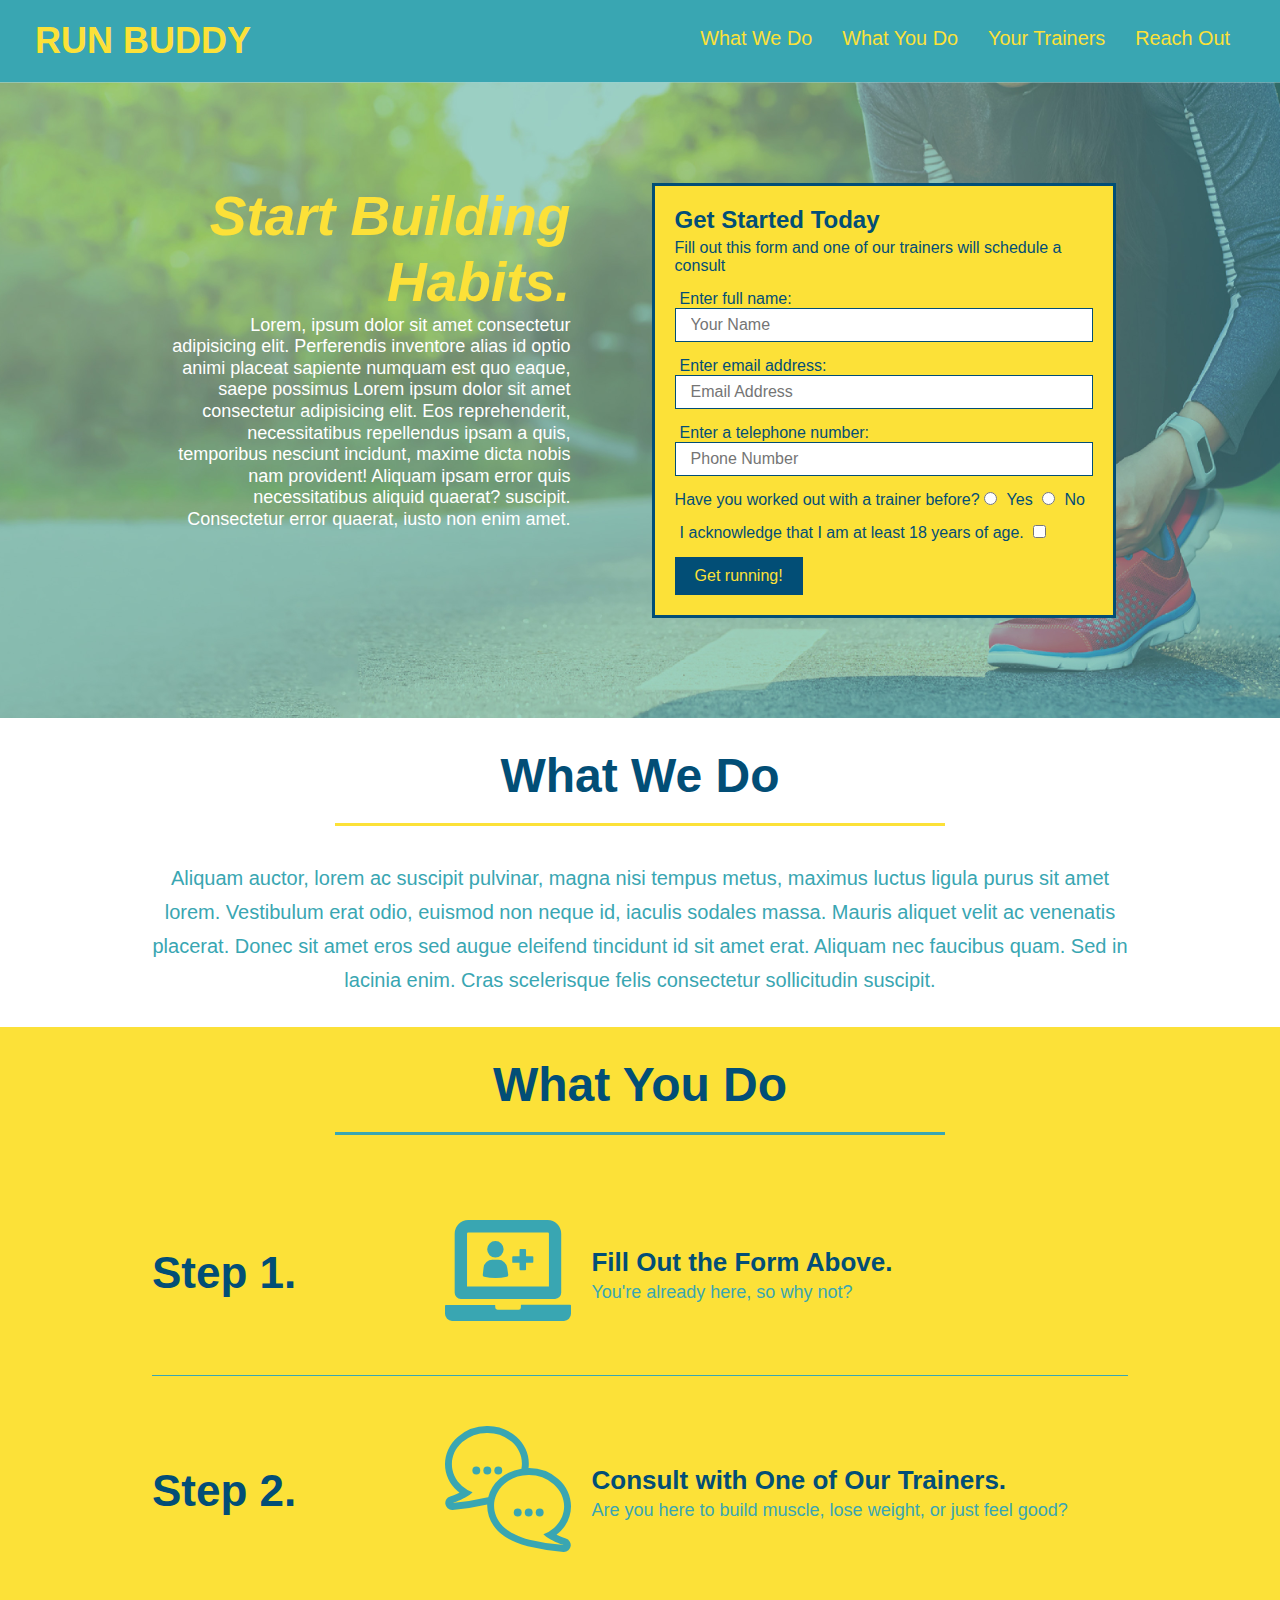
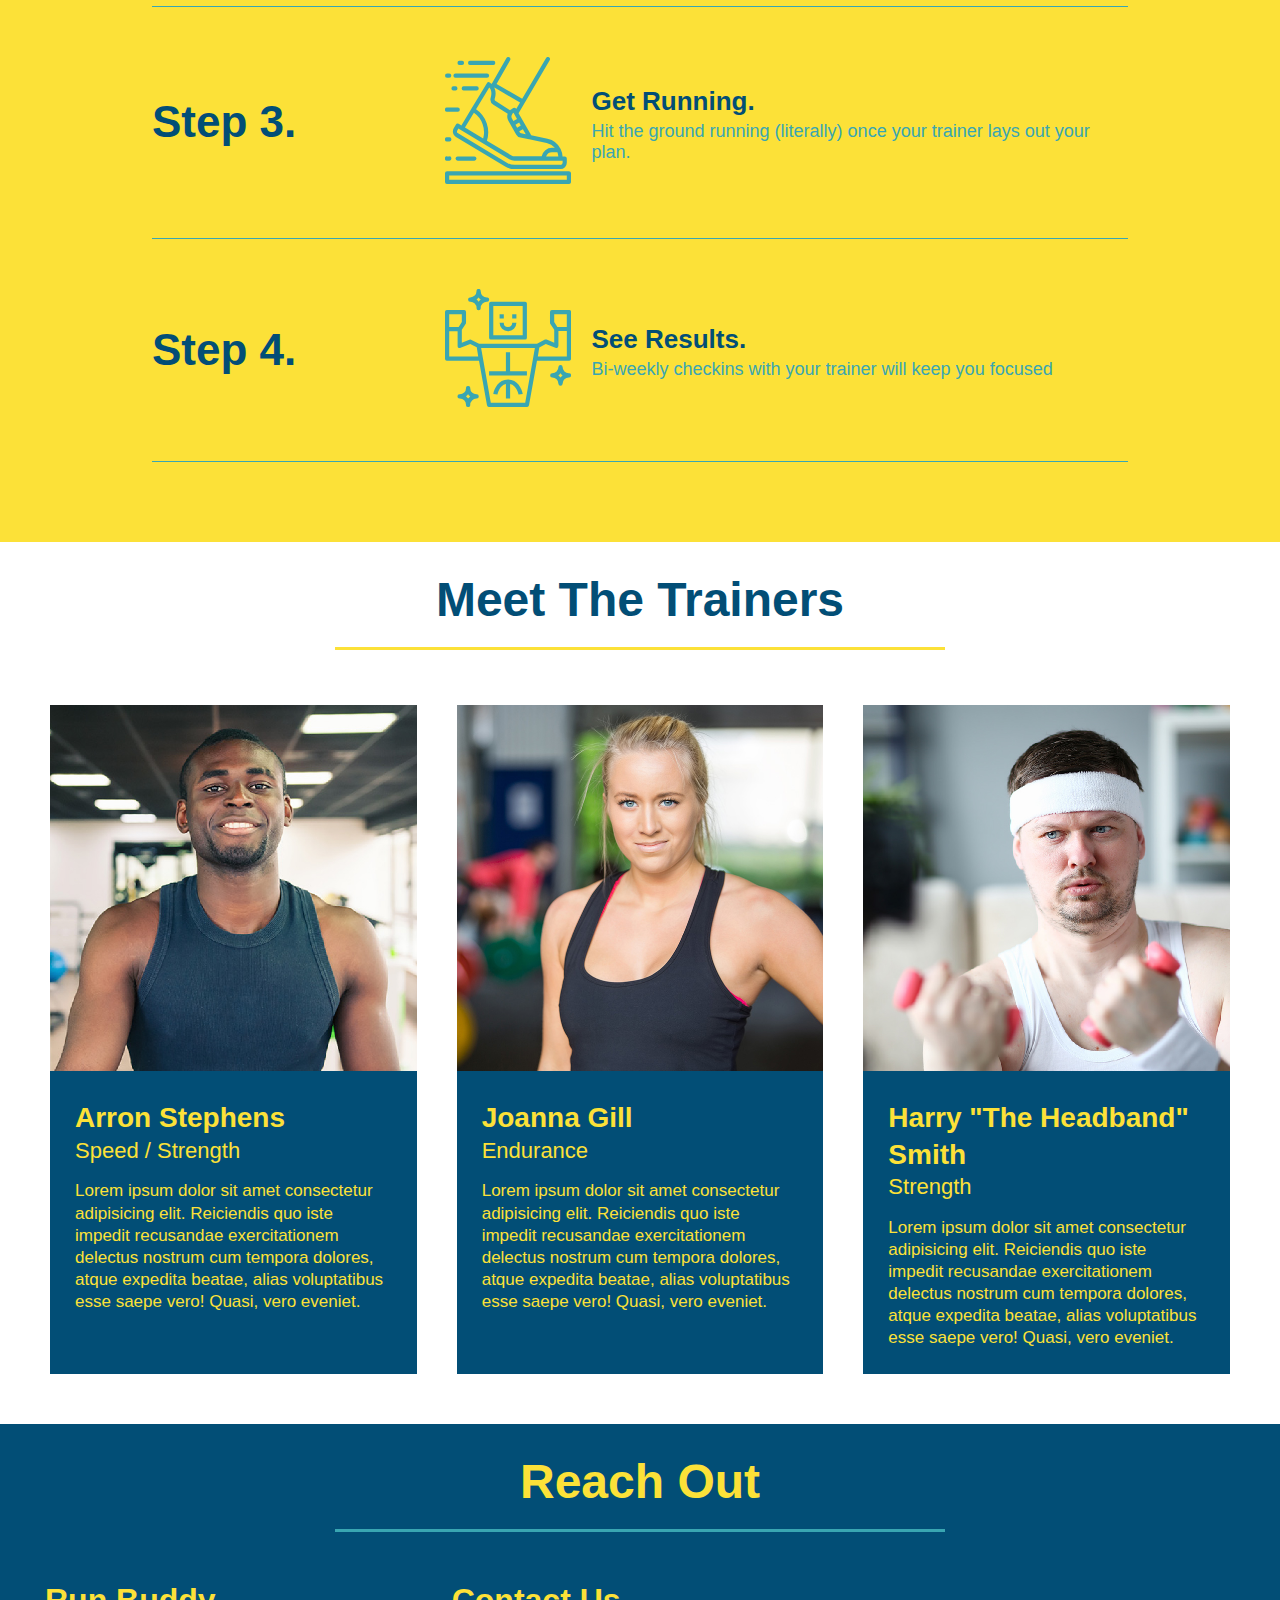
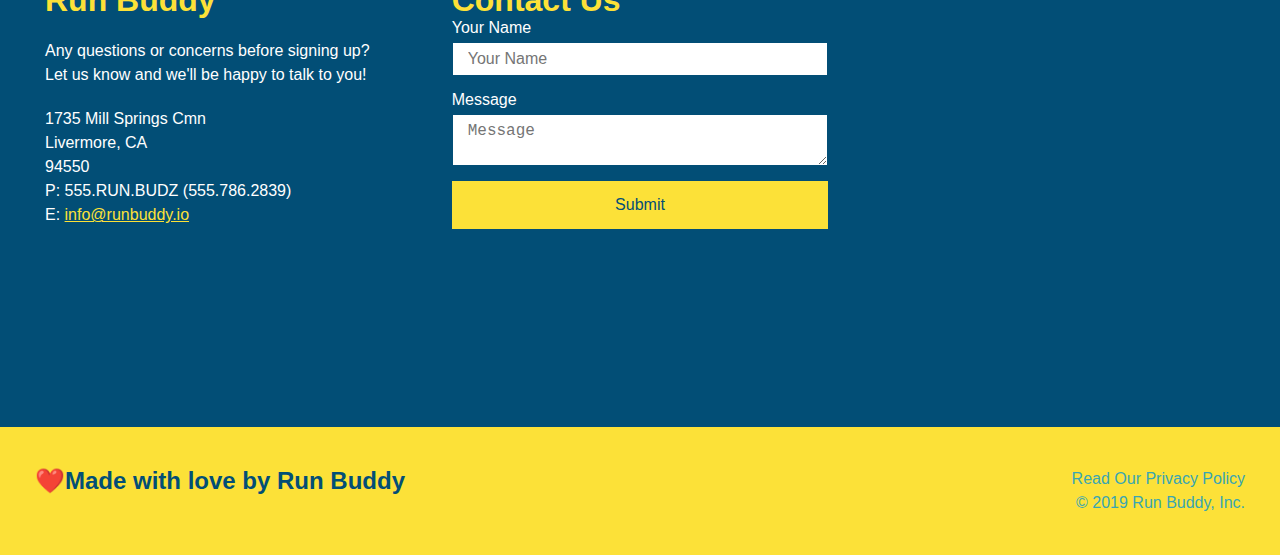
<file: index.html>
<!DOCTYPE html>
<html lang="en">
<head>
    <meta charset="UTF-8">

    <meta name="viewport" content="width=device-width, initial-scale=1.0" />
  
    <title>Run Buddy</title>
    <!--link style sheet-->

    <link rel="stylesheet" href="./assets/css/style.css" />


</head>

<body>
    <!--navigation-->
    <header>
        <h1>

            <a href="/"> RUN BUDDY </a>

        </h1>
        <nav>
            <!--unordered list element-->
            <ul>
                <!--list item element-->
                <li>
                    <!--anchor element-->
                    <a href="#what-we-do">What We Do </a>
                </li>
                <li>
                    <a href="#what-you-do">What You Do</a>
                </li>
                <li>
                    <a href="#your-trainers">Your Trainers</a>
                </li>
                <li>
                    <a href="#reach-out">Reach Out</a>
                </li>
                
            </ul>
        </nav>
    </header>

    <!--hero section-->
    <section class="hero">
        <div class="hero-cta">
            <h2>
                Start Building Habits.
            </h2>
            <p>Lorem, ipsum dolor sit amet consectetur adipisicing elit. Perferendis inventore alias id optio animi placeat sapiente numquam est quo eaque, saepe possimus Lorem ipsum dolor sit amet consectetur adipisicing elit. Eos reprehenderit, necessitatibus repellendus ipsam a quis, temporibus nesciunt incidunt, maxime dicta nobis nam provident! Aliquam ipsam error quis necessitatibus aliquid quaerat? suscipit. Consectetur error quaerat, iusto non enim amet.</p>
        </div>
        <div class="hero-form">
            <h3>Get Started Today</h3>
            <p>Fill out this form and one of our trainers will schedule a consult</p>
            <!-- add form element -->
            <form >
                <label for="name">Enter full name:</label>
                <input type="text" placeholder="Your Name" name="name" id="name" class="form-input"/>
                <label for="email">Enter email address:</label>
                <input type="email" Placeholder="Email Address" name="email" id="email" class="form-input"/>
                <label for="phone">Enter a telephone number:</label>
                <input type="tel" placeholder="Phone Number" name="phone" id="phone" class="form-input"/>
                <p>
                    Have you worked out with a trainer before?
                    <input type="radio" name="trainer-confirm" id="trainer-yes" />
                    <label for="trainer-yes">Yes</label>
                    <input type="radio" name="trainer-confirm" id="trainer-no" />
                    <label for="trainer-no" >No</label>
                </p>
                <p>
                   <label for="checkbox">
                        I acknowledge that I am at least 18 years of age. 
                    </label>
                    <input type="checkbox" name="age-confirm" id="checkbox" />                  
                </p>
                <button type="submit">
                    Get running!
                </button>
            </form>
        </div>
    </section>

    <!--end hero section-->

    <!--"what we do" secion-->
    <section id="what-we-do" class="intro">
        <div class="flex-row">
            <h2 class="section-title primary-border">What We Do</h2>
        </div>
        <div class="flex-row">
            <p>Aliquam auctor, lorem ac suscipit pulvinar, magna nisi tempus metus, maximus luctus ligula purus sit amet lorem. Vestibulum erat odio, euismod non neque id, iaculis sodales massa. Mauris aliquet velit ac venenatis placerat. Donec sit amet eros sed augue eleifend tincidunt id sit amet erat. Aliquam nec faucibus quam. Sed in lacinia enim. Cras scelerisque felis consectetur sollicitudin suscipit.</p>
        </div>
            </section>

    <!--"what you do" section-->
    <section id="what-you-do" class="steps">
        <div class="flex-row">
            <h2 class="section-title secondary-border">What You Do</h2>
        </div>

        <div class="step">
            <h3>Step 1. </h3> 
            <div class="step-info">
                <div class="step-img">
                    <img src="./assets/images/step-1.svg" alt=""/>
                </div>
                <div class="step-text">
                    <h4>Fill Out the Form Above.</h4>
                    <p>You're already here, so why not?</p>
                </div>
            </div>
        </div>
        
        <div class="step">
            <h3>Step 2. </h3>
            <div class="step-info">
                <div class="step-img">
                    <img src="./assets/images/step-2.svg" alt=""/>
                </div>
                <div class="step-text">
                    <h4>Consult with One of Our Trainers.</h4>
                    <p>Are you here to build muscle, lose weight, or just feel good?</p>
                </div>
            </div>                   
        </div>

        <div class="step">
            <h3>Step 3.</h3>
            <div class="step-info">
                <div class="step-img">
                     <img src="./assets/images/step-3.svg" alt=""/>
                </div>
                <div class="step-text">
                    <h4>Get Running.</h4>
                    <p>Hit the ground running (literally) once your trainer lays out your plan.</p>
                </div>
            </div>           
        </div>

        <div class="step">
            <h3>Step 4.</h3>
            <div class="step-info">
                <div class="step-img">
                    <img src="./assets/images/step-4.svg" alt=""/>
                </div>
                <div class="step-text">
                    <h4>See Results.</h4>
                    <p>Bi-weekly checkins with your trainer will keep you focused</p>
                </div>
            </div>
        </div>
        
        

    </section>

    <!--"meet the trainers" section-->

    <section id="your-trainers">
        <div class="flex-row">
            <h2 class="section-title primary-border">Meet The Trainers</h2>
        </div>

        <div class="trainers">
            <article class="trainer">
                <img src="./assets/images/trainer-1.jpg" alt="Arron Stephens in his workout clothes, ready to pump iron"/>
                <div class="trainer-bio">
                    <h3 class="trainer-name">Arron Stephens</h3>
                    <h4 class="trainer-role">Speed / Strength</h4>
                    <p>Lorem ipsum dolor sit amet consectetur adipisicing elit. Reiciendis quo iste impedit recusandae exercitationem delectus nostrum cum tempora dolores, atque expedita beatae, alias voluptatibus esse saepe vero! Quasi, vero eveniet.</p>
                </div>
            </article>

            <article class="trainer">        
                <img src="./assets/images/trainer-2.jpg" alt="Joanna Gill cooling off after a workout"/>  
                <div class="trainer-bio">
                    <h3 class="trainer-name">Joanna Gill</h3>
                    <h4 class="trainer-role">Endurance</h4>
                    <p>Lorem ipsum dolor sit amet consectetur adipisicing elit. Reiciendis quo iste impedit recusandae exercitationem delectus nostrum cum tempora dolores, atque expedita beatae, alias voluptatibus esse saepe vero! Quasi, vero eveniet.</p>
                </div>
            </article>

            <article class="trainer">
                <img src="./assets/images/trainer-3.jpg" alt="Harry Smith wearing a headband and lifting comically small pink weights"/>
                <div class="trainer-bio">
                    <h3 class="trainer-name">Harry "The Headband" Smith</h3>
                    <h4 class="trainer-role">Strength</h4>
                    <p>Lorem ipsum dolor sit amet consectetur adipisicing elit. Reiciendis quo iste impedit recusandae exercitationem delectus nostrum cum tempora dolores, atque expedita beatae, alias voluptatibus esse saepe vero! Quasi, vero eveniet.</p>
                </div>
            </article>
        </div>
    </section>

    <!--"reach out" section-->
    <section id="reach-out" class="contact">
        <div class="flex-row">
            <h2 class="section-title secondary-border">Reach Out</h2>
        </div>

        <div class="contact-info">
            <div>            
                <h3>Run Buddy</h3>
        
                <p>
                  Any questions or concerns before signing up?
                  <br />
                  Let us know and we'll be happy to talk to you!
                </p>
            
                <address>
                    1735 Mill Springs Cmn <br />
                    Livermore, CA <br />
                    94550<br />
                    P: 555.RUN.BUDZ (555.786.2839)<br />
                    E: <a href="mailto:info@runbuddy.io">info@runbuddy.io</a>
                  </address>

            </div>

            <div class="contact-form">
                <h3>Contact Us</h3>
                <form>
                    <label for="contact-name">Your Name</label>
                    <input type="text" id="contact-name" placeholder="Your Name" />

                    <label for="contact-message">Message</label>
                    <textarea id="contact-message" placeholder="Message"></textarea>

                    <button type="submit">Submit</button>
                </form>                
            </div>  

            <iframe iframe src="https://www.google.com/maps/embed?pb=!1m18!1m12!1m3!1d3157.6546424555527!2d-121.77769588468516!3d37.68082207977666!2m3!1f0!2f0!3f0!3m2!1i1024!2i768!4f13.1!3m3!1m2!1s0x808fe7a2a76925eb%3A0x827f214cd7d67b86!2s1735%20Mill%20Springs%20Common%2C%20Livermore%2C%20CA%2094550!5e0!3m2!1sen!2sus!4v1590202473737!5m2!1sen!2sus" 
             frameborder="0" style="border:0;" allowfullscreen="" >
            </iframe>

                 

           
        </div>    
    </section>

    <!--footer-->
    <footer>
        <h2>❤️Made with love by Run Buddy</h2>
                <div>
            <a href="./privacy-policy.html"></a>Read Our Privacy Policy</a> <br />
            &copy; 2019 Run Buddy, Inc.
        </div>
    </footer>
</body>
</html>

<!--currently have errors in formatting (probably CSS issues could class or ID issues. spacing in between sections and also the form inputs go to the edges and the button is on the corner -->
</file>
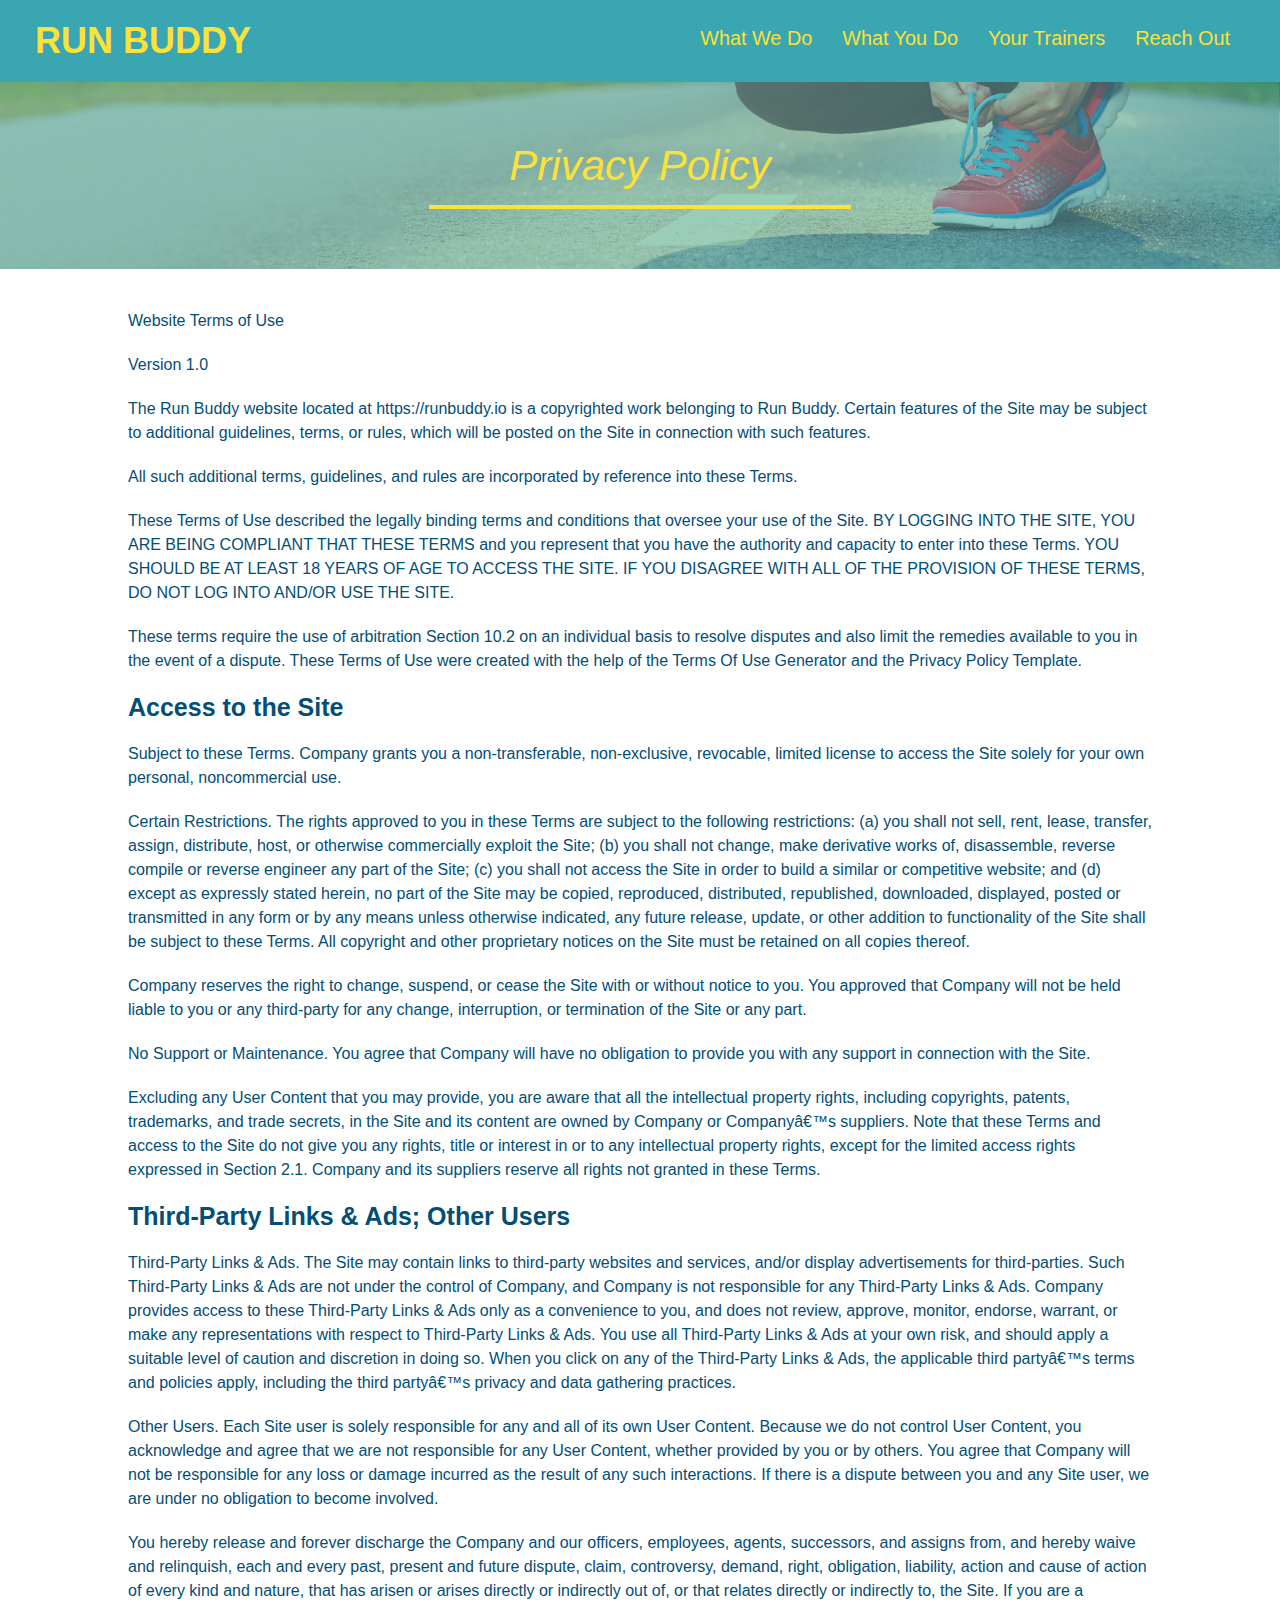
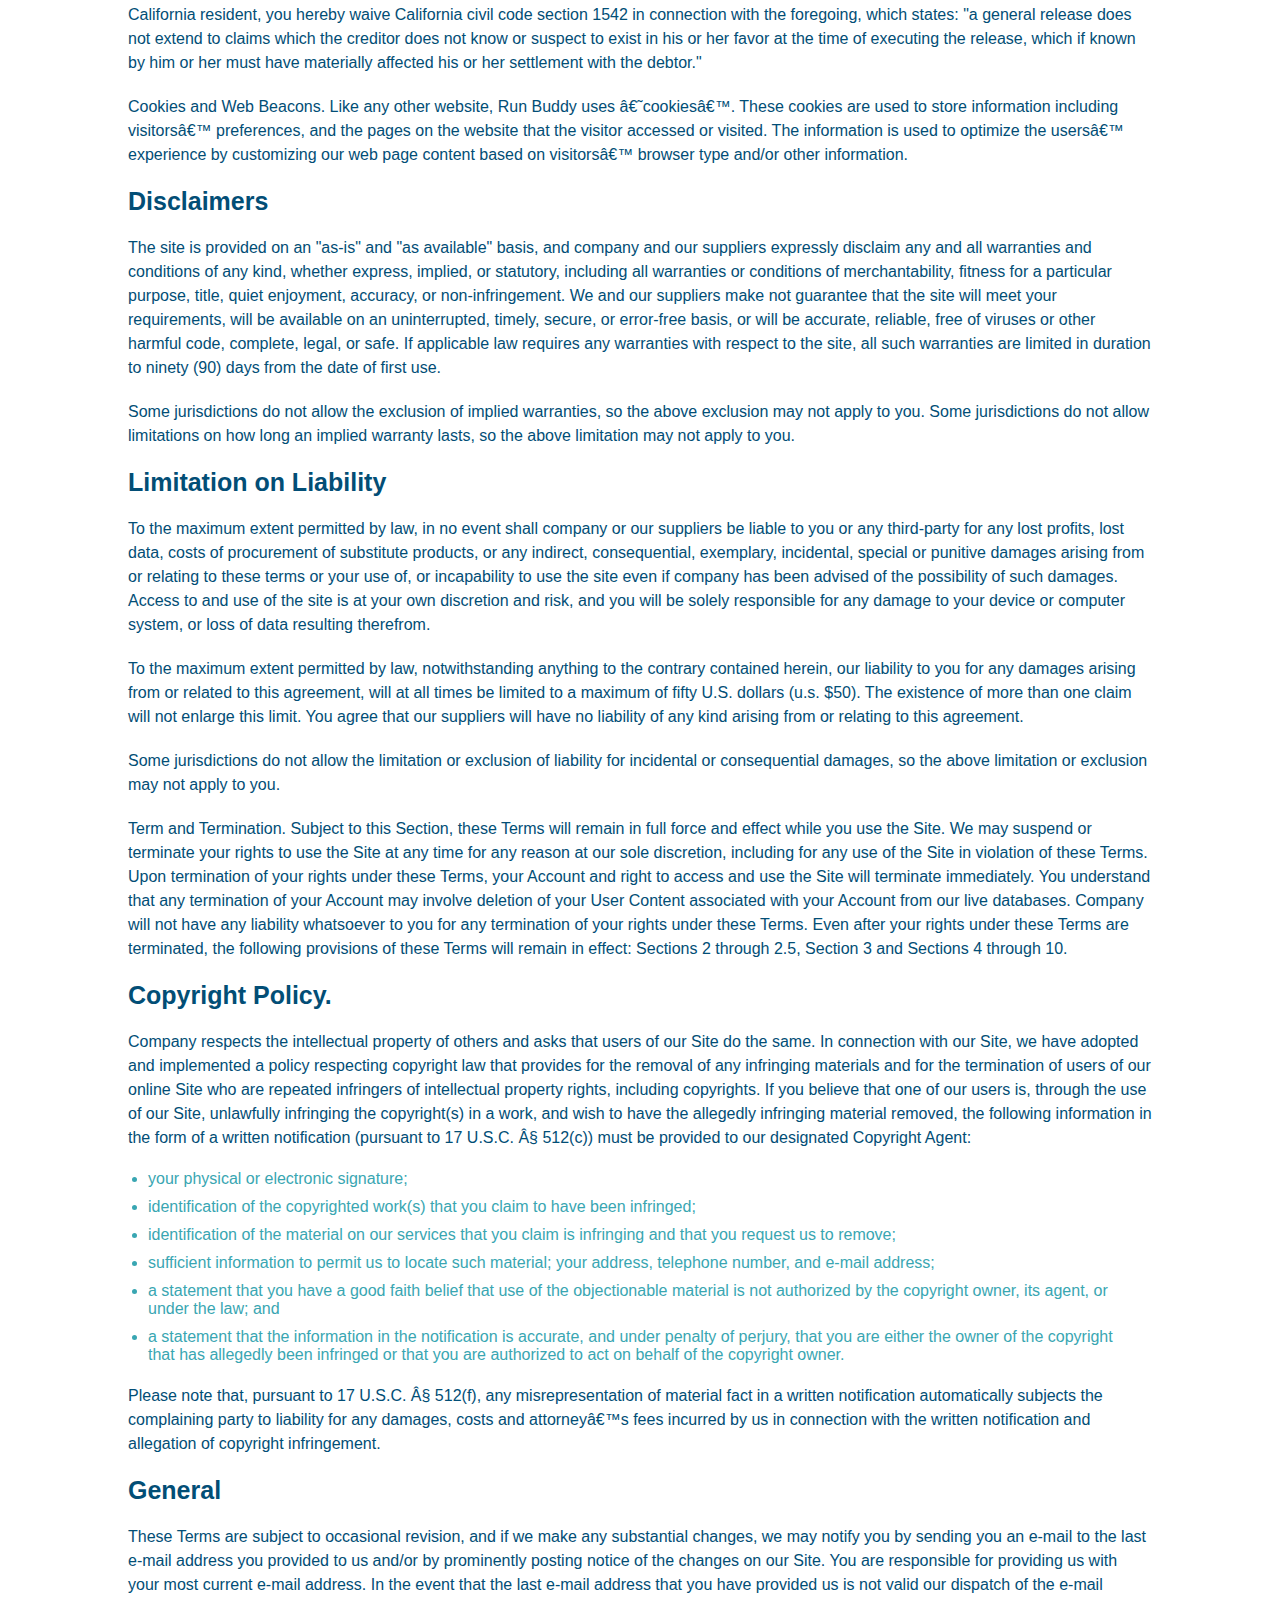
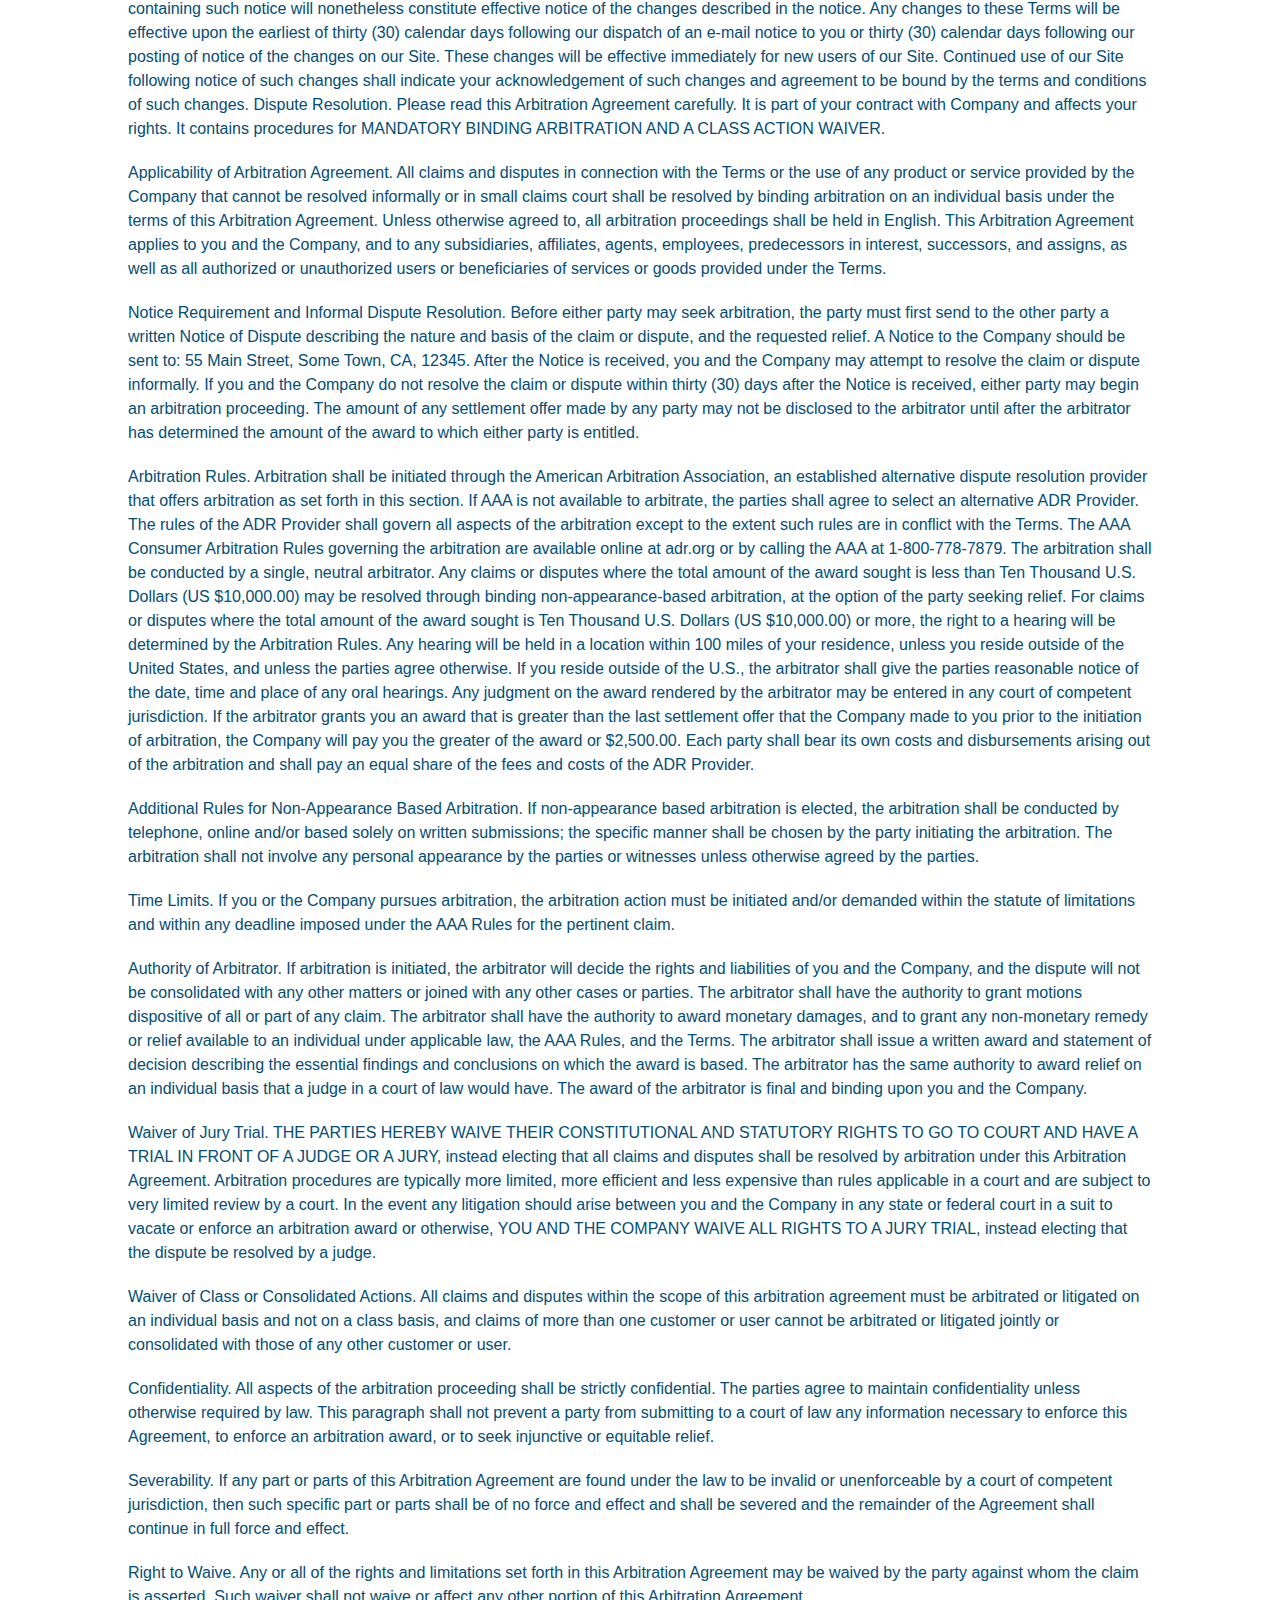
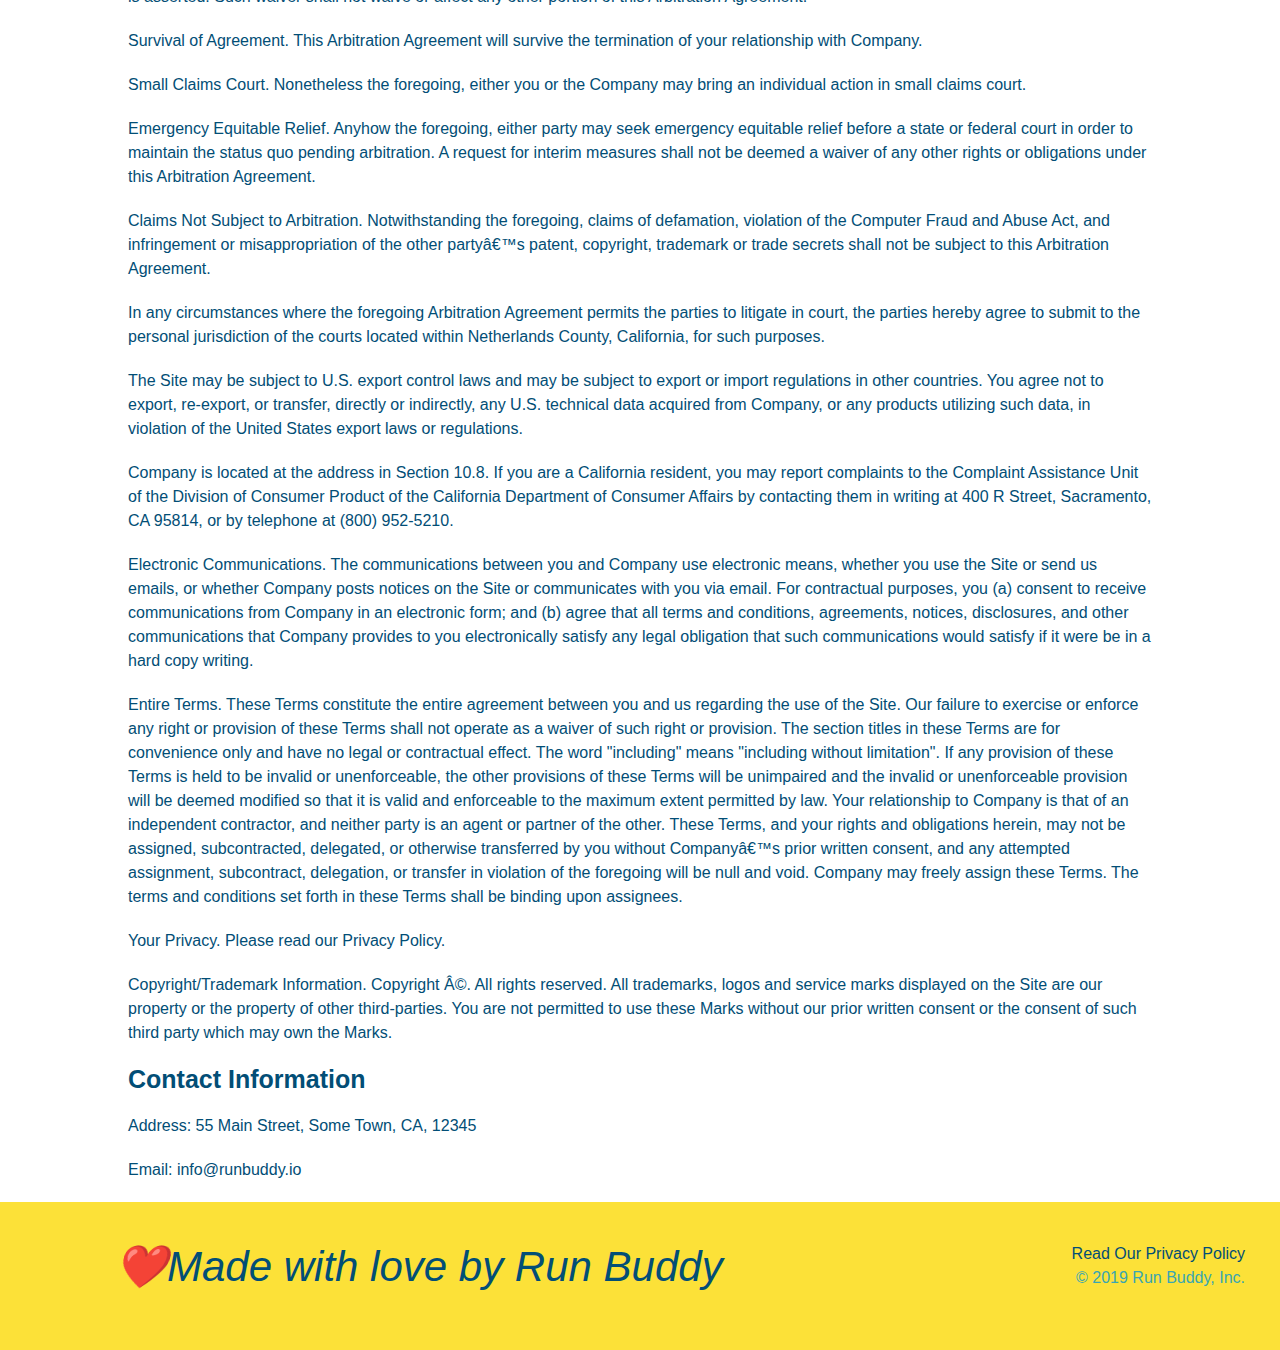
<file: privacy-policy.html>
<!DOCTYPE html>
<html lang="en">
  <head>
    <meta charset="UTF-8" />
    <meta name="viewport" content="width=device-width, initial-scale=1.0" />
    <title>Privacy Policy - Run Buddy</title>
    <link rel="stylesheet" href="./assets/css/style.css" />
    <link rel="stylesheet" href="./assets/css/secondary-styles.css" />
  </head>
  <body>
    <header>
        <h1>

            <a href="/"> RUN BUDDY </a>

        </h1>
        <nav>
            <!--unordered list element-->
            <ul>
                <!--list item element-->
                <li>
                    <!--anchor element-->
                    <a href="./index.html#what-we-do">What We Do </a>
                </li>
                <li>
                    <a href="#./index.htmlwhat-you-do">What You Do</a>
                </li>
                <li>
                    <a href="#./index.htmlyour-trainers">Your Trainers</a>
                </li>
                <li>
                    <a href="#./index.htmlreach-out">Reach Out</a>
                </li>
                
            </ul>
        </nav>
    </header>

    <section class="hero">
        <h2 class="page-title">
            Privacy Policy
          </h2>
    </section>
    <article class="secondary-content">
        <p>
            Website Terms of Use
          </p>
    
          <p>
            Version 1.0
          </p>
    
          <p>
            The Run Buddy website located at https://runbuddy.io is a copyrighted work belonging to Run Buddy. Certain
            features of the Site may be subject to additional guidelines, terms, or rules, which will be posted on the Site
            in connection with such features.
          </p>
    
          <p>
            All such additional terms, guidelines, and rules are incorporated by reference into these Terms.
          </p>
    
          <p>
            These Terms of Use described the legally binding terms and conditions that oversee your use of the Site. BY
            LOGGING INTO THE SITE, YOU ARE BEING COMPLIANT THAT THESE TERMS and you represent that you have the authority
            and capacity to enter into these Terms. YOU SHOULD BE AT LEAST 18 YEARS OF AGE TO ACCESS THE SITE. IF YOU
            DISAGREE WITH ALL OF THE PROVISION OF THESE TERMS, DO NOT LOG INTO AND/OR USE THE SITE.
          </p>
    
          <p>
            These terms require the use of arbitration Section 10.2 on an individual basis to resolve disputes and also
            limit the remedies available to you in the event of a dispute. These Terms of Use were created with the help of
            the Terms Of Use Generator and the Privacy Policy Template.
          </p>
    
          <h3>
            Access to the Site
          </h3>
    
          <p>
            Subject to these Terms. Company grants you a non-transferable, non-exclusive, revocable, limited license to
            access the Site solely for your own personal, noncommercial use.
          </p>
    
          <p>
            Certain Restrictions. The rights approved to you in these Terms are subject to the following restrictions: (a)
            you shall not sell, rent, lease, transfer, assign, distribute, host, or otherwise commercially exploit the Site;
            (b) you shall not change, make derivative works of, disassemble, reverse compile or reverse engineer any part of
            the Site; (c) you shall not access the Site in order to build a similar or competitive website; and (d) except
            as expressly stated herein, no part of the Site may be copied, reproduced, distributed, republished, downloaded,
            displayed, posted or transmitted in any form or by any means unless otherwise indicated, any future release,
            update, or other addition to functionality of the Site shall be subject to these Terms. All copyright and other
            proprietary notices on the Site must be retained on all copies thereof.
          </p>
    
          <p>
            Company reserves the right to change, suspend, or cease the Site with or without notice to you. You approved
            that Company will not be held liable to you or any third-party for any change, interruption, or termination of
            the Site or any part.
          </p>
    
          <p>
            No Support or Maintenance. You agree that Company will have no obligation to provide you with any support in
            connection with the Site.
          </p>
    
          <p>
            Excluding any User Content that you may provide, you are aware that all the intellectual property rights,
            including copyrights, patents, trademarks, and trade secrets, in the Site and its content are owned by Company
            or Companyâ€™s suppliers. Note that these Terms and access to the Site do not give you any rights, title or
            interest in or to any intellectual property rights, except for the limited access rights expressed in Section
            2.1. Company and its suppliers reserve all rights not granted in these Terms.
          </p>
    
          <h3>
            Third-Party Links & Ads; Other Users
          </h3>
    
          <p>
            Third-Party Links & Ads. The Site may contain links to third-party websites and services, and/or display
            advertisements for third-parties. Such Third-Party Links & Ads are not under the control of Company, and Company
            is not responsible for any Third-Party Links & Ads. Company provides access to these Third-Party Links & Ads
            only as a convenience to you, and does not review, approve, monitor, endorse, warrant, or make any
            representations with respect to Third-Party Links & Ads. You use all Third-Party Links & Ads at your own risk,
            and should apply a suitable level of caution and discretion in doing so. When you click on any of the
            Third-Party Links & Ads, the applicable third partyâ€™s terms and policies apply, including the third partyâ€™s
            privacy and data gathering practices.
          </p>
    
          <p>
            Other Users. Each Site user is solely responsible for any and all of its own User Content. Because we do not
            control User Content, you acknowledge and agree that we are not responsible for any User Content, whether
            provided by you or by others. You agree that Company will not be responsible for any loss or damage incurred as
            the result of any such interactions. If there is a dispute between you and any Site user, we are under no
            obligation to become involved.
          </p>
    
          <p>
            You hereby release and forever discharge the Company and our officers, employees, agents, successors, and
            assigns from, and hereby waive and relinquish, each and every past, present and future dispute, claim,
            controversy, demand, right, obligation, liability, action and cause of action of every kind and nature, that has
            arisen or arises directly or indirectly out of, or that relates directly or indirectly to, the Site. If you are
            a California resident, you hereby waive California civil code section 1542 in connection with the foregoing,
            which states: "a general release does not extend to claims which the creditor does not know or suspect to exist
            in his or her favor at the time of executing the release, which if known by him or her must have materially
            affected his or her settlement with the debtor."
          </p>
    
          <p>
            Cookies and Web Beacons. Like any other website, Run Buddy uses â€˜cookiesâ€™. These cookies are used to store
            information including visitorsâ€™ preferences, and the pages on the website that the visitor accessed or visited.
            The information is used to optimize the usersâ€™ experience by customizing our web page content based on visitorsâ€™
            browser type and/or other information.
          </p>
    
          <h3>
            Disclaimers
          </h3>
    
          <p>
            The site is provided on an "as-is" and "as available" basis, and company and our suppliers expressly disclaim
            any and all warranties and conditions of any kind, whether express, implied, or statutory, including all
            warranties or conditions of merchantability, fitness for a particular purpose, title, quiet enjoyment, accuracy,
            or non-infringement. We and our suppliers make not guarantee that the site will meet your requirements, will be
            available on an uninterrupted, timely, secure, or error-free basis, or will be accurate, reliable, free of
            viruses or other harmful code, complete, legal, or safe. If applicable law requires any warranties with respect
            to the site, all such warranties are limited in duration to ninety (90) days from the date of first use.
          </p>
    
          <p>
            Some jurisdictions do not allow the exclusion of implied warranties, so the above exclusion may not apply to
            you. Some jurisdictions do not allow limitations on how long an implied warranty lasts, so the above limitation
            may not apply to you.
          </p>
    
          <h3>
            Limitation on Liability
          </h3>
    
          <p>
            To the maximum extent permitted by law, in no event shall company or our suppliers be liable to you or any
            third-party for any lost profits, lost data, costs of procurement of substitute products, or any indirect,
            consequential, exemplary, incidental, special or punitive damages arising from or relating to these terms or
            your use of, or incapability to use the site even if company has been advised of the possibility of such
            damages. Access to and use of the site is at your own discretion and risk, and you will be solely responsible
            for any damage to your device or computer system, or loss of data resulting therefrom.
          </p>
    
          <p>
            To the maximum extent permitted by law, notwithstanding anything to the contrary contained herein, our liability
            to you for any damages arising from or related to this agreement, will at all times be limited to a maximum of
            fifty U.S. dollars (u.s. $50). The existence of more than one claim will not enlarge this limit. You agree that
            our suppliers will have no liability of any kind arising from or relating to this agreement.
          </p>
    
          <p>
            Some jurisdictions do not allow the limitation or exclusion of liability for incidental or consequential
            damages, so the above limitation or exclusion may not apply to you.
          </p>
    
          <p>
            Term and Termination. Subject to this Section, these Terms will remain in full force and effect while you use
            the Site. We may suspend or terminate your rights to use the Site at any time for any reason at our sole
            discretion, including for any use of the Site in violation of these Terms. Upon termination of your rights under
            these Terms, your Account and right to access and use the Site will terminate immediately. You understand that
            any termination of your Account may involve deletion of your User Content associated with your Account from our
            live databases. Company will not have any liability whatsoever to you for any termination of your rights under
            these Terms. Even after your rights under these Terms are terminated, the following provisions of these Terms
            will remain in effect: Sections 2 through 2.5, Section 3 and Sections 4 through 10.
          </p>
    
          <h3>
            Copyright Policy.
          </h3>
    
          <p>
            Company respects the intellectual property of others and asks that users of our Site do the same. In connection
            with our Site, we have adopted and implemented a policy respecting copyright law that provides for the removal
            of any infringing materials and for the termination of users of our online Site who are repeated infringers of
            intellectual property rights, including copyrights. If you believe that one of our users is, through the use of
            our Site, unlawfully infringing the copyright(s) in a work, and wish to have the allegedly infringing material
            removed, the following information in the form of a written notification (pursuant to 17 U.S.C. Â§ 512(c)) must
            be provided to our designated Copyright Agent:
          </p>
    
          <ul>
            <li>
              your physical or electronic signature;
            </li>
            <li>
              identification of the copyrighted work(s) that you claim to have been infringed;
            </li>
            <li>
              identification of the material on our services that you claim is infringing and that you request us to remove;
            </li>
            <li>
              sufficient information to permit us to locate such material; your address, telephone number, and e-mail
              address;
            </li>
            <li>
              a statement that you have a good faith belief that use of the objectionable material is not authorized by the
              copyright owner, its agent, or under the law; and
            </li>
            <li>
              a statement that the information in the notification is accurate, and under penalty of perjury, that you are
              either the owner of the copyright that has allegedly been infringed or that you are authorized to act on
              behalf of the copyright owner.
            </li>
          </ul>
    
          <p>
            Please note that, pursuant to 17 U.S.C. Â§ 512(f), any misrepresentation of material fact in a written
            notification automatically subjects the complaining party to liability for any damages, costs and attorneyâ€™s
            fees incurred by us in connection with the written notification and allegation of copyright infringement.
          </p>
    
          <h3>
            General
          </h3>
    
          <p>
            These Terms are subject to occasional revision, and if we make any substantial changes, we may notify you by
            sending you an e-mail to the last e-mail address you provided to us and/or by prominently posting notice of the
            changes on our Site. You are responsible for providing us with your most current e-mail address. In the event
            that the last e-mail address that you have provided us is not valid our dispatch of the e-mail containing such
            notice will nonetheless constitute effective notice of the changes described in the notice. Any changes to these
            Terms will be effective upon the earliest of thirty (30) calendar days following our dispatch of an e-mail
            notice to you or thirty (30) calendar days following our posting of notice of the changes on our Site. These
            changes will be effective immediately for new users of our Site. Continued use of our Site following notice of
            such changes shall indicate your acknowledgement of such changes and agreement to be bound by the terms and
            conditions of such changes. Dispute Resolution. Please read this Arbitration Agreement carefully. It is part of
            your contract with Company and affects your rights. It contains procedures for MANDATORY BINDING ARBITRATION AND
            A CLASS ACTION WAIVER.
          </p>
    
          <p>
            Applicability of Arbitration Agreement. All claims and disputes in connection with the Terms or the use of any
            product or service provided by the Company that cannot be resolved informally or in small claims court shall be
            resolved by binding arbitration on an individual basis under the terms of this Arbitration Agreement. Unless
            otherwise agreed to, all arbitration proceedings shall be held in English. This Arbitration Agreement applies to
            you and the Company, and to any subsidiaries, affiliates, agents, employees, predecessors in interest,
            successors, and assigns, as well as all authorized or unauthorized users or beneficiaries of services or goods
            provided under the Terms.
          </p>
    
          <p>
            Notice Requirement and Informal Dispute Resolution. Before either party may seek arbitration, the party must
            first send to the other party a written Notice of Dispute describing the nature and basis of the claim or
            dispute, and the requested relief. A Notice to the Company should be sent to: 55 Main Street, Some Town, CA,
            12345. After the Notice is received, you and the Company may attempt to resolve the claim or dispute informally.
            If you and the Company do not resolve the claim or dispute within thirty (30) days after the Notice is received,
            either party may begin an arbitration proceeding. The amount of any settlement offer made by any party may not
            be disclosed to the arbitrator until after the arbitrator has determined the amount of the award to which either
            party is entitled.
          </p>
    
          <p>
            Arbitration Rules. Arbitration shall be initiated through the American Arbitration Association, an established
            alternative dispute resolution provider that offers arbitration as set forth in this section. If AAA is not
            available to arbitrate, the parties shall agree to select an alternative ADR Provider. The rules of the ADR
            Provider shall govern all aspects of the arbitration except to the extent such rules are in conflict with the
            Terms. The AAA Consumer Arbitration Rules governing the arbitration are available online at adr.org or by
            calling the AAA at 1-800-778-7879. The arbitration shall be conducted by a single, neutral arbitrator. Any
            claims or disputes where the total amount of the award sought is less than Ten Thousand U.S. Dollars (US
            $10,000.00) may be resolved through binding non-appearance-based arbitration, at the option of the party seeking
            relief. For claims or disputes where the total amount of the award sought is Ten Thousand U.S. Dollars (US
            $10,000.00) or more, the right to a hearing will be determined by the Arbitration Rules. Any hearing will be
            held in a location within 100 miles of your residence, unless you reside outside of the United States, and
            unless the parties agree otherwise. If you reside outside of the U.S., the arbitrator shall give the parties
            reasonable notice of the date, time and place of any oral hearings. Any judgment on the award rendered by the
            arbitrator may be entered in any court of competent jurisdiction. If the arbitrator grants you an award that is
            greater than the last settlement offer that the Company made to you prior to the initiation of arbitration, the
            Company will pay you the greater of the award or $2,500.00. Each party shall bear its own costs and
            disbursements arising out of the arbitration and shall pay an equal share of the fees and costs of the ADR
            Provider.
          </p>
    
          <p>
            Additional Rules for Non-Appearance Based Arbitration. If non-appearance based arbitration is elected, the
            arbitration shall be conducted by telephone, online and/or based solely on written submissions; the specific
            manner shall be chosen by the party initiating the arbitration. The arbitration shall not involve any personal
            appearance by the parties or witnesses unless otherwise agreed by the parties.
          </p>
    
          <p>
            Time Limits. If you or the Company pursues arbitration, the arbitration action must be initiated and/or demanded
            within the statute of limitations and within any deadline imposed under the AAA Rules for the pertinent claim.
          </p>
    
          <p>
            Authority of Arbitrator. If arbitration is initiated, the arbitrator will decide the rights and liabilities of
            you and the Company, and the dispute will not be consolidated with any other matters or joined with any other
            cases or parties. The arbitrator shall have the authority to grant motions dispositive of all or part of any
            claim. The arbitrator shall have the authority to award monetary damages, and to grant any non-monetary remedy
            or relief available to an individual under applicable law, the AAA Rules, and the Terms. The arbitrator shall
            issue a written award and statement of decision describing the essential findings and conclusions on which the
            award is based. The arbitrator has the same authority to award relief on an individual basis that a judge in a
            court of law would have. The award of the arbitrator is final and binding upon you and the Company.
          </p>
    
          <p>
            Waiver of Jury Trial. THE PARTIES HEREBY WAIVE THEIR CONSTITUTIONAL AND STATUTORY RIGHTS TO GO TO COURT AND HAVE
            A TRIAL IN FRONT OF A JUDGE OR A JURY, instead electing that all claims and disputes shall be resolved by
            arbitration under this Arbitration Agreement. Arbitration procedures are typically more limited, more efficient
            and less expensive than rules applicable in a court and are subject to very limited review by a court. In the
            event any litigation should arise between you and the Company in any state or federal court in a suit to vacate
            or enforce an arbitration award or otherwise, YOU AND THE COMPANY WAIVE ALL RIGHTS TO A JURY TRIAL, instead
            electing that the dispute be resolved by a judge.
          </p>
    
          <p>
            Waiver of Class or Consolidated Actions. All claims and disputes within the scope of this arbitration agreement
            must be arbitrated or litigated on an individual basis and not on a class basis, and claims of more than one
            customer or user cannot be arbitrated or litigated jointly or consolidated with those of any other customer or
            user.
          </p>
    
          <p>
            Confidentiality. All aspects of the arbitration proceeding shall be strictly confidential. The parties agree to
            maintain confidentiality unless otherwise required by law. This paragraph shall not prevent a party from
            submitting to a court of law any information necessary to enforce this Agreement, to enforce an arbitration
            award, or to seek injunctive or equitable relief.
          </p>
    
          <p>
            Severability. If any part or parts of this Arbitration Agreement are found under the law to be invalid or
            unenforceable by a court of competent jurisdiction, then such specific part or parts shall be of no force and
            effect and shall be severed and the remainder of the Agreement shall continue in full force and effect.
          </p>
    
          <p>
            Right to Waive. Any or all of the rights and limitations set forth in this Arbitration Agreement may be waived
            by the party against whom the claim is asserted. Such waiver shall not waive or affect any other portion of this
            Arbitration Agreement.
          </p>
    
          <p>
            Survival of Agreement. This Arbitration Agreement will survive the termination of your relationship with
            Company.
          </p>
    
          <p>
            Small Claims Court. Nonetheless the foregoing, either you or the Company may bring an individual action in small
            claims court.
          </p>
    
          <p>
            Emergency Equitable Relief. Anyhow the foregoing, either party may seek emergency equitable relief before a
            state or federal court in order to maintain the status quo pending arbitration. A request for interim measures
            shall not be deemed a waiver of any other rights or obligations under this Arbitration Agreement.
          </p>
    
          <p>
            Claims Not Subject to Arbitration. Notwithstanding the foregoing, claims of defamation, violation of the
            Computer Fraud and Abuse Act, and infringement or misappropriation of the other partyâ€™s patent, copyright,
            trademark or trade secrets shall not be subject to this Arbitration Agreement.
          </p>
    
          <p>
            In any circumstances where the foregoing Arbitration Agreement permits the parties to litigate in court, the
            parties hereby agree to submit to the personal jurisdiction of the courts located within Netherlands County,
            California, for such purposes.
          </p>
    
          <p>
            The Site may be subject to U.S. export control laws and may be subject to export or import regulations in other
            countries. You agree not to export, re-export, or transfer, directly or indirectly, any U.S. technical data
            acquired from Company, or any products utilizing such data, in violation of the United States export laws or
            regulations.
          </p>
    
          <p>
            Company is located at the address in Section 10.8. If you are a California resident, you may report complaints
            to the Complaint Assistance Unit of the Division of Consumer Product of the California Department of Consumer
            Affairs by contacting them in writing at 400 R Street, Sacramento, CA 95814, or by telephone at (800) 952-5210.
          </p>
    
          <p>
            Electronic Communications. The communications between you and Company use electronic means, whether you use the
            Site or send us emails, or whether Company posts notices on the Site or communicates with you via email. For
            contractual purposes, you (a) consent to receive communications from Company in an electronic form; and (b)
            agree that all terms and conditions, agreements, notices, disclosures, and other communications that Company
            provides to you electronically satisfy any legal obligation that such communications would satisfy if it were be
            in a hard copy writing.
          </p>
    
          <p>
            Entire Terms. These Terms constitute the entire agreement between you and us regarding the use of the Site. Our
            failure to exercise or enforce any right or provision of these Terms shall not operate as a waiver of such right
            or provision. The section titles in these Terms are for convenience only and have no legal or contractual
            effect. The word "including" means "including without limitation". If any provision of these Terms is held to be
            invalid or unenforceable, the other provisions of these Terms will be unimpaired and the invalid or
            unenforceable provision will be deemed modified so that it is valid and enforceable to the maximum extent
            permitted by law. Your relationship to Company is that of an independent contractor, and neither party is an
            agent or partner of the other. These Terms, and your rights and obligations herein, may not be assigned,
            subcontracted, delegated, or otherwise transferred by you without Companyâ€™s prior written consent, and any
            attempted assignment, subcontract, delegation, or transfer in violation of the foregoing will be null and void.
            Company may freely assign these Terms. The terms and conditions set forth in these Terms shall be binding upon
            assignees.
          </p>
    
          <p>
            Your Privacy. Please read our Privacy Policy.
          </p>
    
          <p>
            Copyright/Trademark Information. Copyright Â©. All rights reserved. All trademarks, logos and service marks
            displayed on the Site are our property or the property of other third-parties. You are not permitted to use
            these Marks without our prior written consent or the consent of such third party which may own the Marks.
          </p>
    
          <h3>
            Contact Information
          </h3>
    
          <p>
            Address: 55 Main Street, Some Town, CA, 12345
          </p>
    
          <p>
            Email: info@runbuddy.io
          </p>
    
    </article>
      <!--footer-->
      <footer>
        <h2>❤️Made with love by Run Buddy</h2>
                <div>
            <a  >Read Our Privacy Policy</a> <br />
            &copy; 2019 Run Buddy, Inc.
        </div>
    </footer>
  </body>
</html>
</file>
<file: assets/css/style.css>
* {
  margin: 0;
  padding: 0;
  box-sizing: border-box;
}

body {
     /* more on this crazy alphanumerical value in a minute! */
  color: #39a6b2;
    font-family: Helvetica, Arial, sans-serif;

 }
 /* apply styles to header */

 header {
    padding: 20px 35px;
    background-color: #39a6b2;
    display: flex;
    justify-content: space-between;
    flex-wrap: wrap;
}

header h1 { 
    font-weight: bold;
    font-size: 36px;
    color: #fce138;
    margin: 0;
}

section {
  padding: 30px;
}

/* a element color and remove default underline*/
header a {
  text-decoration: none;
  color: #fce138
}

/*move nav to right side*/

header nav{
  margin: 7px 0;
}

header nav ul {
  display: flex;
  flex-wrap: wrap;
  justify-content: space-between;
  align-items: center;
  list-style: none;
}

header nav ul li a {
  padding: 10px 15px;
  font-weight: lighter;
  font-size: 1.55vw;
}
/* background color for footer and padding*/
footer {
  background: #fce138;
  width: 100%;
  padding: 40px 35px;
  display: flex;
  justify-content: space-between;
  flex-wrap: wrap;
}

/* change footer h2 color and size and make it not take up whole line*/

footer h2 {
  color: #024e76;
  font-size: 30 px;
  margin: 0;
}
/*move privacy policy and copyright to right*/
footer div {
  line-height: 1.5;
  text-align: right
}
/*change privacy policy link color*/
footer a {
  color: #024e76;
}

/*hero style start*/
.hero {
  padding: 60px;
  background-image: url("../images/hero-bg.jpg");
  background-size: cover;
  background-position: center;
  display: flex;
  justify-content: center;
  flex-wrap: wrap;  
  align-items: flex-start;
}

/*hero CTA styling*/
.hero-cta {
  width: 35%;
  text-align: right;
  margin: 3.5%;
  color: #fff;
  font-size: 18px;
  line-height: 1.2;
}

.hero-cta h2 {
  font-style: italic;
  font-size: 55px;
  color: #fce138;
}

/*hero form style*/
.hero-form {
  padding: 20px;
  background-color: #fce138;
  color: #024e76;
  border: solid 3px #024e76;
  width: 40%;
  margin: 3.5%;
}

.hero-form h3 {
  font-size: 24px;
  margin: 0;
}

.hero-form p {
  margin: 5px 0 15px 0;
}

.form-input {
  border: 1px solid #024e76;
  display: block;
  padding: 7px 15px;
  font-size: 16px;
  color: #024e76;
  width: 100%;
  margin: 0 auto;
  margin-bottom: 15px;
  
}

.hero-form label {
  margin: 0 5px;
}
.hero-form button {
  color: #fce138;
  background-color: #024e76;
  border: none;
  padding: 10px 20px;
  font-size: 16px;
}
/*end hero styling*/


/*what we do section*/

.intro p {
  line-height: 1.7;
  color: #39a6b2;
  width: 80%;
  font-size: 20px;
  margin: 0 auto;
  text-align: center;
}

/*what you do section*/

.steps {
  background: #fce138;
}

.section-title {
  font-size: 48px;
  color: #024e76;
  border-bottom:3px solid;
  padding-bottom: 20px;
  text-align: center;
  margin: 0 auto 35px auto;
  width: 50%;
}

.primary-border {
  border-color: #fce138;
}

.secondary-border {
  border-color: #39a6b2;
}

.step {
  margin: 50px auto;
  padding-bottom: 50px;
  width: 80%;
  border-bottom: 1px solid #39a6b2;
  display: flex;
  flex-wrap: wrap;
  align-items: center;
  justify-content: space-between;
}

.step h3 {
  color: #024e76;
  font-size: 44px;
  flex: 1 30%;
}

.step-info {
  flex: 2 70%;
  display: flex;
  flex-wrap: wrap;
  align-items: center;
}

.step-img {
  flex: 1 12%;
  margin-right: 20px;
}

.step-img img {
  max-width: 100%;
}

.step-text {
  flex: 12;
}

.step-text p { 
  color: #39a6b2;
  font-size: 18px;
 }

.step-text h4 {
  font-size: 26px;
  line-height: 1.5;
  color: #024e76;
}

/*trainers section*/
.trainers {
  width: 100%;
  margin: 0 auto;
  display: flex;
  flex-wrap: wrap;
  justify-content: space-around;
}

.trainer {
  margin: 20px;
  background: #024e76;
  color: #fce138;
  flex: 1;
}

.trainer img {
  width: 100%;
}

.trainer-bio {
  padding: 25px;
  line-height: 1.3;
}

.text-left {
  text-align: left;
}

.text-right {
  text-align: right;

}

.trainer-bio h3 {
  font-size: 28px;
}

.trainer-bio h4 {
  font-weight: lighter;
  font-size: 22px;
  margin-bottom: 15px;
}

.trainer-bio p {
font-size: 17px;
}


/*reach out section*/

.contact {
  background-color:#024e76 ;
}

.contact h2 {
  color: #fce138;
  ;
}

.contact-info {
  display: flex;
  justify-content: space-between;
  flex-wrap: wrap;
}

.contact-info > * {
  flex: 1;
  margin: 15px;
}

.contact-info iframe {
  height: 400px;
}

.contact-info div {
  color: white;
}

.contact-info h3 {
  color: #fce138;
  font-size: 32px;
}

.contact-info p, .contact-info address {
  margin: 20px 0;
  line-height: 1.5;
  font-size: 16px;
  font-style: normal;
}

.contact-form input, .contact-form textarea {
  border: 1px solid #024e76;
  display: block;
  padding: 7px 15px;
  font-size: 16px;
  color: #024e76;
  width: 100%;
  margin-bottom: 15px;
  margin-top: 5px;
}

.contact-form button {
  width: 100%;
  border: none;
  background: #fce138;
  color: #024e76;
  text-align: center;
  padding: 15px 0;
  font-size: 16px;
}

.contact-info a {
  color: #fce138;
}

.flex-row {
  display: flex;
}


/*media query for smaller desktop screns and smaller*/

@media screen and (max-width: 980px) {
  header {
    padding-bottom: 0;
    justify-content: center;
  }
  header h1 {
    width: 100%;
    text-align: center;
  }
  header nav ul {
    margin-top: 20px;
    width: 100%;
    justify-content: center;
  }
  header nav ul li a {
    font-size: 20px;
  }

  
  footer h2, footer div {
    text-align: center;
    width: 100%;
  }
  .hero-cta, .hero-form {
    width: 100%;
  }
  
  .hero-cta {
    text-align: center;
  }
  .section-title {
    width: 80%;
  }
  
  .trainer {
    flex: 0 70%;
  }
  
  .contact-info iframe{
    flex: 1 100%;
  }
}

/* MEDIA QUERY FOR TABLETS AND SMALLER */
@media screen and (max-width: 768px) {
  section {
    padding: 30px 15px;
  }

    .step h3 {
      flex: 1 100%;
      text-align: center;
    }
  
    .step-info {
      flex: 2 100%;
      text-align: center;
      justify-content: center;
    }
  
    .step-img {
      flex: 0 32%;
      margin-right: 0;
      margin-top: 15px;
      margin-bottom: 15px;
    }
  
    .step-text {
      flex: 100%;  
    }
  
  }
 


/* MEDIA QUERY FOR MOBILE PHONES AND SMALLER */
@media screen and (max-width: 575px) {
  
  .hero-form button {
    width: 100%;
  }

  .section-title {
    width: 95%;
  }

  .intro p {
    width: 100%;
  }

  .trainer {
    flex: 0 100%;
  }

  .contact-info {
    text-align: justify;
  }

  .contact-info > * {
    flex: 0 100%;
  }

  .contact-form {
    order: 3;
  }
 
 
/*the text for reachout from run buddy to email is not aligning as example is centered not to the left of screen when using example
switched to justify and it looks perfect*/


 
}
</file>
<file: assets/css/secondary-styles.css>
.hero {
    background-position: bottom;
    height: auto;
    text-align: center;
    margin-bottom: 40px;
  }

  .page-title {
      color: #fce138;
  }
  h2 {
      display: inline-block;
      border-bottom: 4px solid #fce138;
      padding: 0 80px 15px 80px;
      font-weight: normal;
      font-size: 42px;
      font-style: italic;
  }
.secondary-content {
    width: 80%;
    margin: 0 auto;
    color: #024e76;
    }

.secondary-content h3 {
    font-size: 25px;
    margin: 20px 0 20px 0;
}

.secondary-content p {
    font-size: 16px;
    line-height: 1.5;
    margin: 20px 0 20px 0;
}

.secondary-content ul {
    margin: 15px 20px 15px 20px;
}

.secondary-content li {
    color: #39a6b2;
    margin: 10px 0 10px 0;
}
</file>
